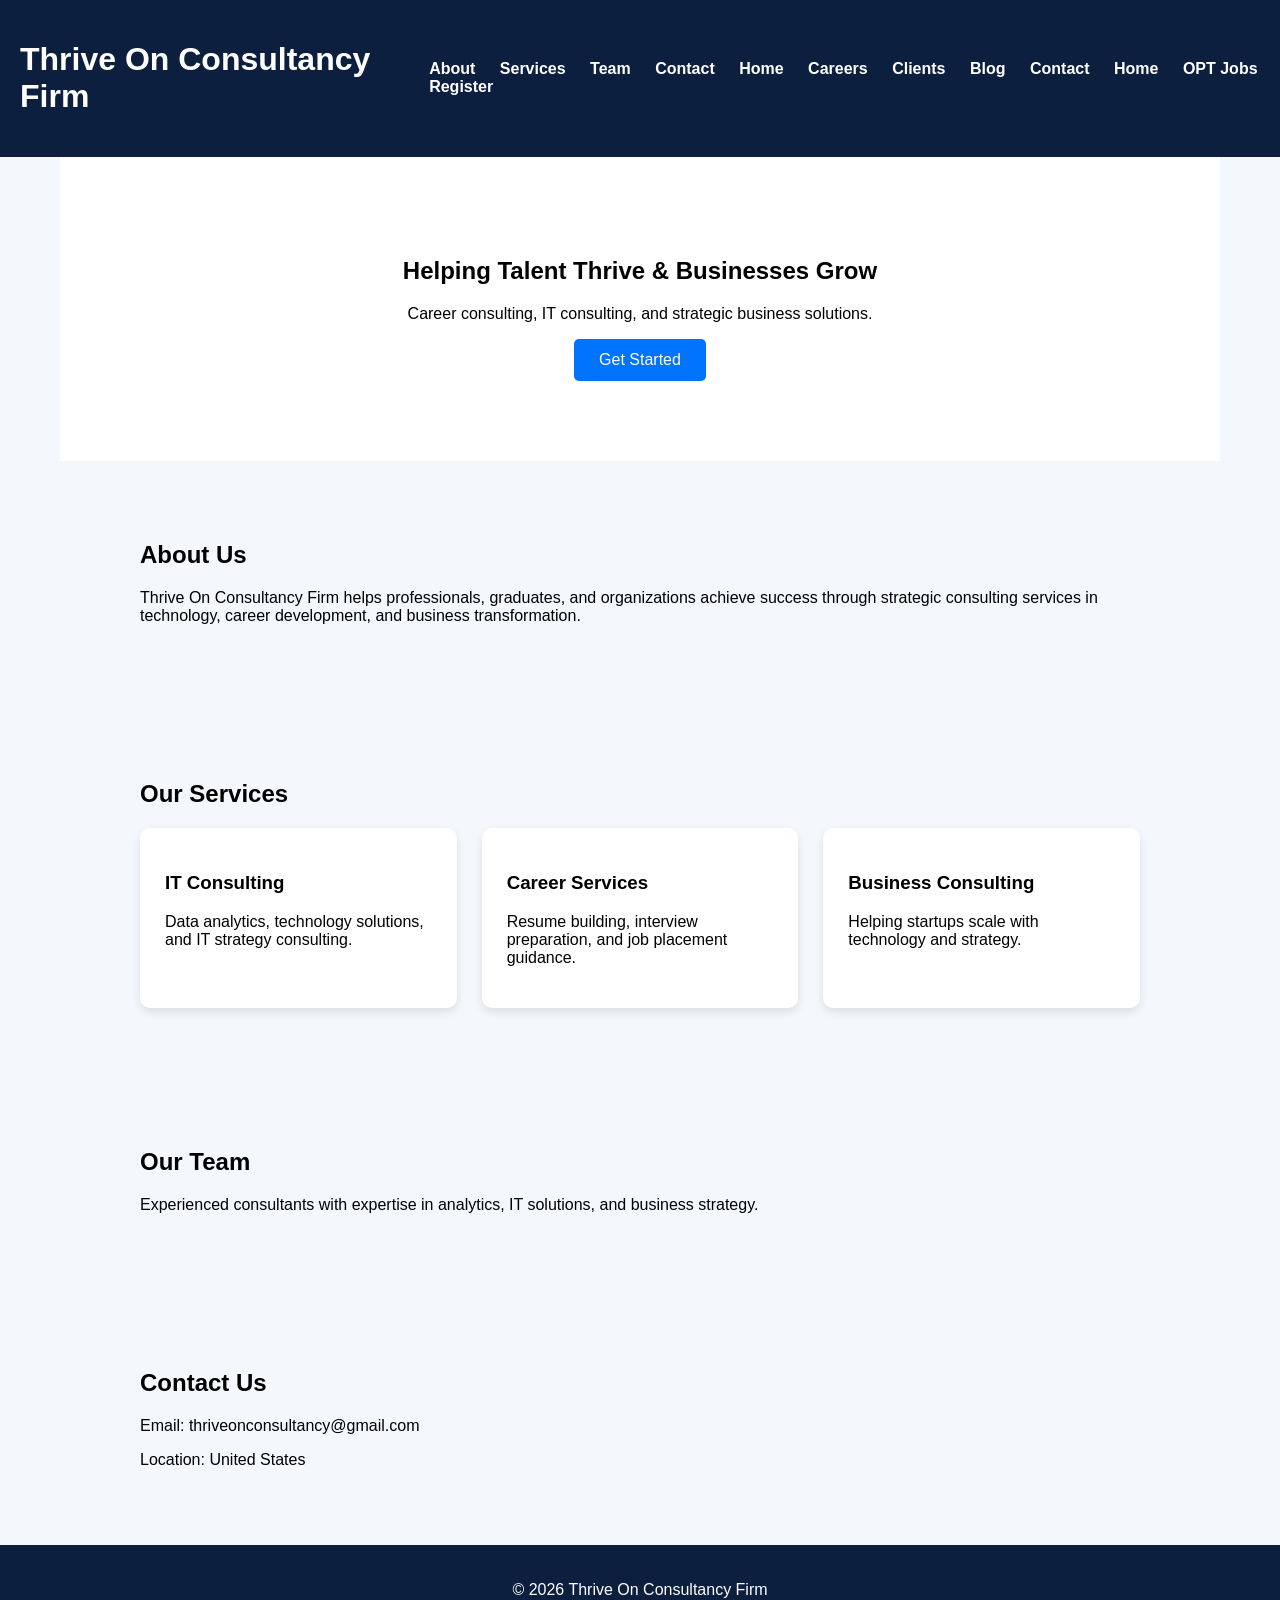
<file: index.html>
<!DOCTYPE html>
<html lang="en">

<head>
<meta charset="UTF-8">
<meta name="viewport" content="width=device-width, initial-scale=1.0">

<title>Thrive On Consultancy Firm</title>

<link rel="stylesheet" href="style.css">

</head>

<body>

<header>

<h1>Thrive On Consultancy Firm</h1>

<nav>
<a href="#about">About</a>
<a href="#services">Services</a>
<a href="#team">Team</a>
<a href="#contact">Contact</a>
<a href="index.html">Home</a>
<a href="careers.html">Careers</a>
<a href="clients.html">Clients</a>
<a href="blog.html">Blog</a>
<a href="contact.html">Contact</a>
<a href="index.html">Home</a>
<a href="jobs.html">OPT Jobs</a>
<a href="register.html">Register</a>
</nav>

</header>


<section class="hero">

<h2>Helping Talent Thrive & Businesses Grow</h2>

<p>Career consulting, IT consulting, and strategic business solutions.</p>

<button>Get Started</button>

</section>


<section id="about">

<h2>About Us</h2>

<p>
Thrive On Consultancy Firm helps professionals, graduates, and organizations
achieve success through strategic consulting services in technology,
career development, and business transformation.
</p>

</section>


<section id="services">

<h2>Our Services</h2>

<div class="services">

<div class="card">
<h3>IT Consulting</h3>
<p>Data analytics, technology solutions, and IT strategy consulting.</p>
</div>

<div class="card">
<h3>Career Services</h3>
<p>Resume building, interview preparation, and job placement guidance.</p>
</div>

<div class="card">
<h3>Business Consulting</h3>
<p>Helping startups scale with technology and strategy.</p>
</div>

</div>

</section>


<section id="team">

<h2>Our Team</h2>

<p>
Experienced consultants with expertise in analytics, IT solutions,
and business strategy.
</p>

</section>


<section id="contact">

<h2>Contact Us</h2>

<p>Email: thriveonconsultancy@gmail.com</p>

<p>Location: United States</p>

</section>


<footer>

<p>© 2026 Thrive On Consultancy Firm</p>

</footer>

<script src="script.js"></script>

</body>

</html>
</file>
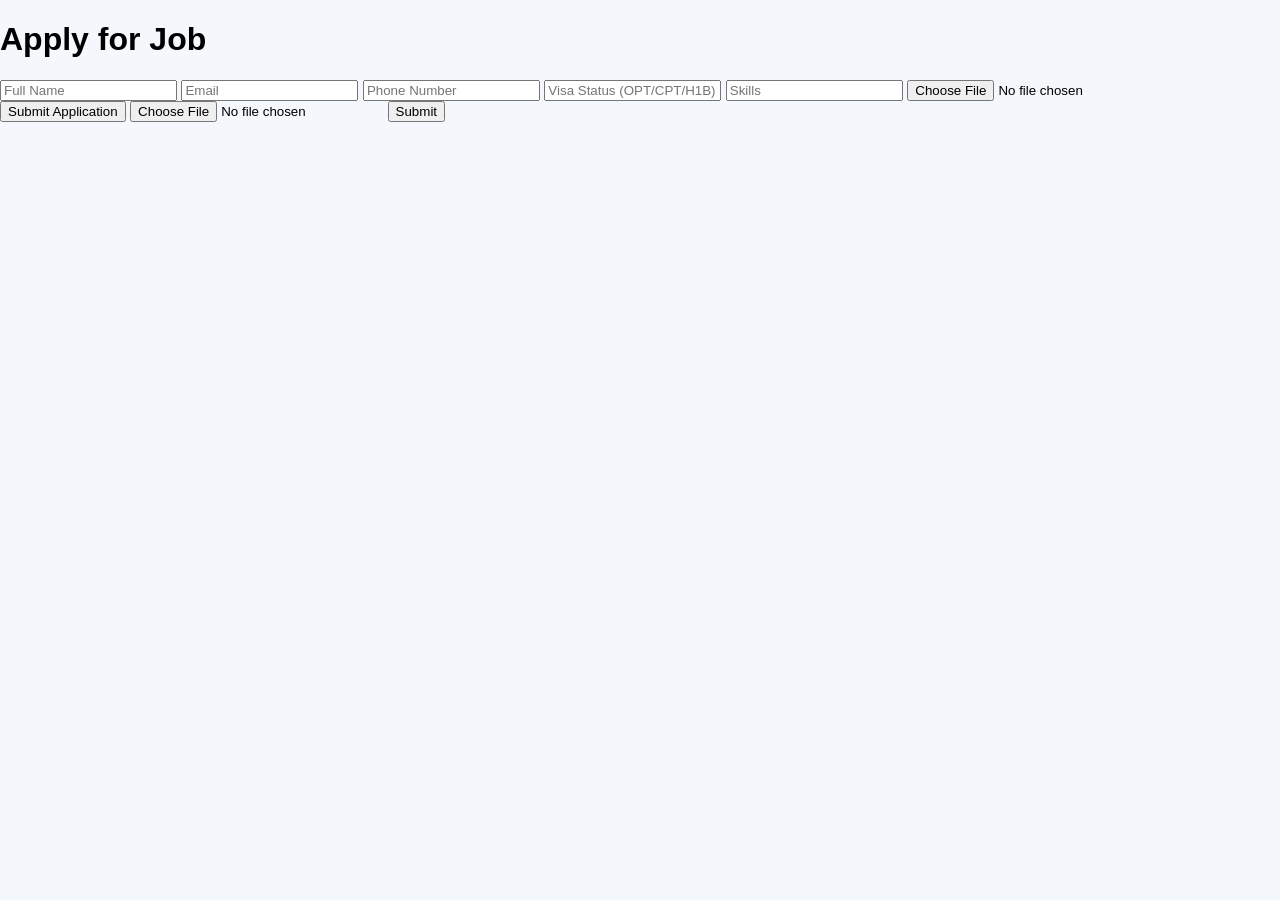
<file: apply.html>
<!DOCTYPE html>
<html>

<head>
<title>Apply for Job</title>
<link rel="stylesheet" href="style.css">
</head>

<body>

<h1>Apply for Job</h1>

<form>

<input type="text" placeholder="Full Name" required>

<input type="email" placeholder="Email" required>

<input type="text" placeholder="Phone Number">

<input type="text" placeholder="Visa Status (OPT/CPT/H1B)">

<input type="text" placeholder="Skills">

<input type="file">

<button type="submit">Submit Application</button>
  <form id="applyForm" enctype="multipart/form-data">
<input type="file" name="resume" required>
<button type="submit">Submit</button>

</form>

</body>

</html>
</file>
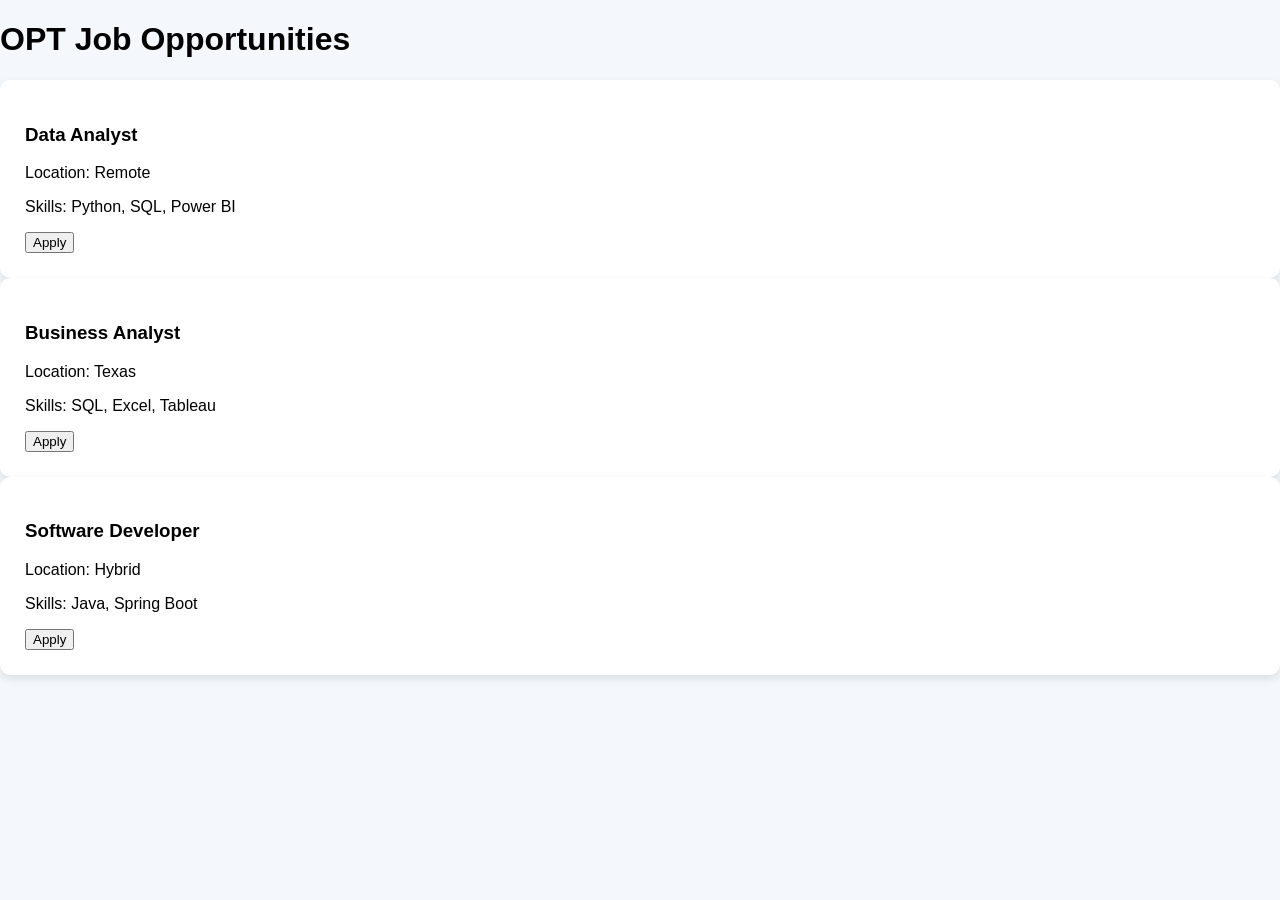
<file: jobs.html>
<!DOCTYPE html>
<html>

<head>
<title>OPT Job Portal</title>
<link rel="stylesheet" href="style.css">
</head>

<body>

<h1>OPT Job Opportunities</h1>

<div class="card">

<h3>Data Analyst</h3>
<p>Location: Remote</p>
<p>Skills: Python, SQL, Power BI</p>

<a href="apply.html">
<button>Apply</button>
</a>

</div>

<div class="card">

<h3>Business Analyst</h3>
<p>Location: Texas</p>
<p>Skills: SQL, Excel, Tableau</p>

<a href="apply.html">
<button>Apply</button>
</a>

</div>

<div class="card">

<h3>Software Developer</h3>
<p>Location: Hybrid</p>
<p>Skills: Java, Spring Boot</p>

<a href="apply.html">
<button>Apply</button>
</a>

</div>

</body>

</html>
</file>
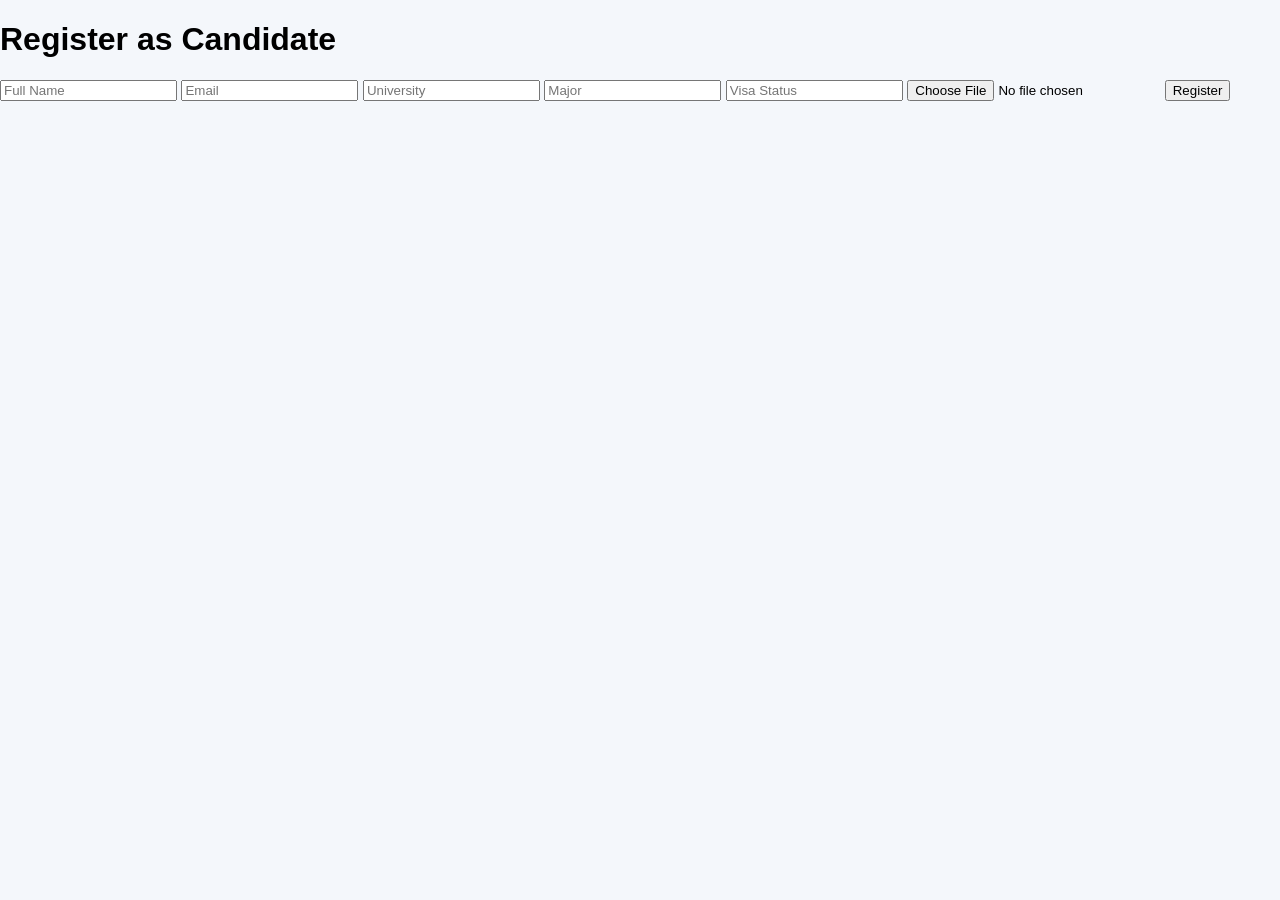
<file: register.html>
<!DOCTYPE html>
<html>

<head>
<title>Candidate Registration</title>
<link rel="stylesheet" href="style.css">
</head>

<body>

<h1>Register as Candidate</h1>

<form>

<input type="text" placeholder="Full Name">

<input type="email" placeholder="Email">

<input type="text" placeholder="University">

<input type="text" placeholder="Major">

<input type="text" placeholder="Visa Status">

<input type="file">

<button>Register</button>

</form>

</body>

</html>
</file>
<file: style.css>
body{

font-family: Arial;
margin:0;
background:#f4f7fb;

}

header{

background:#0c1f3f;
color:white;
padding:20px;
display:flex;
justify-content:space-between;
align-items:center;

}

nav a{

color:white;
margin-left:20px;
text-decoration:none;
font-weight:bold;

}

.hero{

text-align:center;
padding:80px;
background:white;

}

.hero button{

padding:12px 25px;
background:#0073ff;
border:none;
color:white;
font-size:16px;
border-radius:5px;

}

section{

padding:60px;
max-width:1000px;
margin:auto;

}

.services{

display:grid;
grid-template-columns:repeat(auto-fit,minmax(250px,1fr));
gap:25px;

}

.card{

background:white;
padding:25px;
border-radius:10px;
box-shadow:0 4px 10px rgba(0,0,0,0.1);

}

footer{

background:#0c1f3f;
color:white;
text-align:center;
padding:20px;

}
</file>
